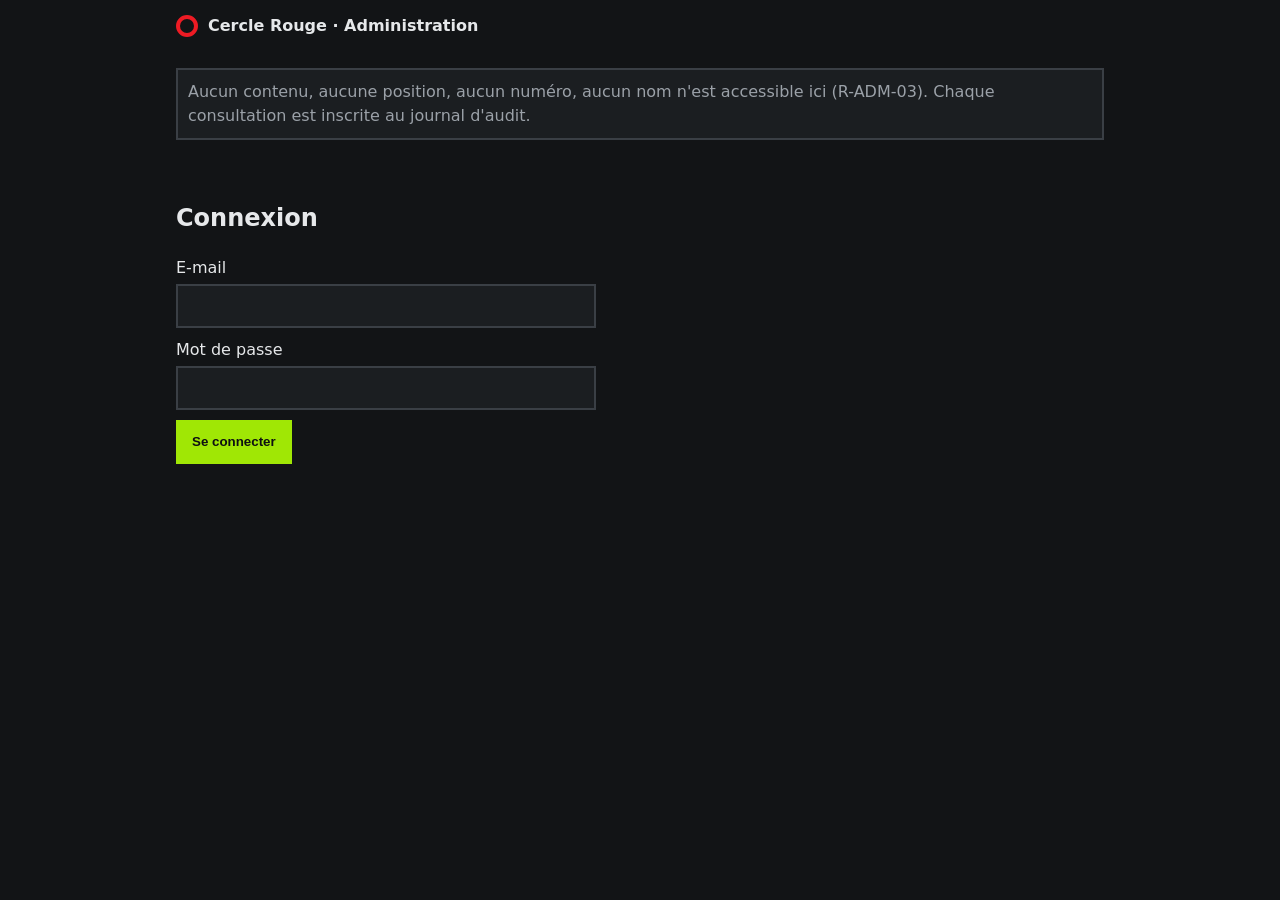
<file: web/admin/index.html>
<!doctype html>
<html lang="fr">
<head>
<meta charset="utf-8">
<meta name="viewport" content="width=device-width, initial-scale=1">
<meta name="robots" content="noindex, nofollow">
<meta name="referrer" content="no-referrer">
<meta http-equiv="Content-Security-Policy" content="default-src 'none'; script-src 'self'; style-src 'self'; img-src 'self' data:; connect-src https://lvxdpmjyeelrxfbrtvay.supabase.co; base-uri 'none'; form-action 'none'; frame-ancestors 'none'">
<meta name="theme-color" content="#121416">
<title>Cercle Rouge · Administration</title>
<link rel="stylesheet" href="admin.css">
</head>
<body>
<header class="top">
  <span class="logo" aria-hidden="true"></span>
  <strong>Cercle Rouge · Administration</strong>
  <button type="button" id="logout" class="ghost" hidden>Se déconnecter</button>
</header>
<main>
  <p class="note">Aucun contenu, aucune position, aucun numéro, aucun nom n'est accessible ici (R-ADM-03). Chaque consultation est inscrite au journal d'audit.</p>
  <p id="msg" role="status" aria-live="polite"></p>

  <section id="login">
    <h1>Connexion</h1>
    <label>E-mail <input id="email" type="email" autocomplete="username" required></label>
    <label>Mot de passe <input id="password" type="password" autocomplete="current-password" required></label>
    <button type="button" id="do-login">Se connecter</button>
  </section>

  <section id="mfa" hidden>
    <h1>Double authentification</h1>
    <div id="enroll" hidden>
      <p>Première connexion : scanne ce code avec une application d'authentification (TOTP), puis entre le code à 6 chiffres.</p>
      <img id="qr" alt="Code QR de la double authentification">
      <p class="small">Clé manuelle : <code id="secret"></code></p>
    </div>
    <label>Code à 6 chiffres <input id="code" inputmode="numeric" autocomplete="one-time-code" maxlength="6"></label>
    <button type="button" id="do-verify">Vérifier</button>
  </section>

  <section id="console" hidden>
    <h2>Santé des envois</h2>
    <label>Jours <select id="days"><option>1</option><option selected>7</option><option>30</option></select></label>
    <table id="health"><thead><tr><th>Jour</th><th>Canal</th><th>Source</th><th>Statut</th><th>Nombre</th></tr></thead><tbody></tbody></table>

    <h2>Abus et plafonds</h2>
    <table id="abuse"><thead><tr><th>Jour</th><th>Action</th><th>Comptes</th><th>Max</th><th>Code du plus actif</th></tr></thead><tbody></tbody></table>

    <h2>Support</h2>
    <label>Code de support <input id="support-code" maxlength="10" autocomplete="off"></label>
    <button type="button" id="do-support">Chercher</button>
    <dl id="support"></dl>
    <button type="button" id="do-reset" class="danger" hidden>Lever les plafonds du jour</button>

    <h2>Journal d'audit</h2>
    <table id="audit"><thead><tr><th>Quand</th><th>Action</th><th>Admin</th><th>Détail</th></tr></thead><tbody></tbody></table>
  </section>
</main>
<script src="config.js"></script>
<script src="admin.js"></script>
</body>
</html>
</file>
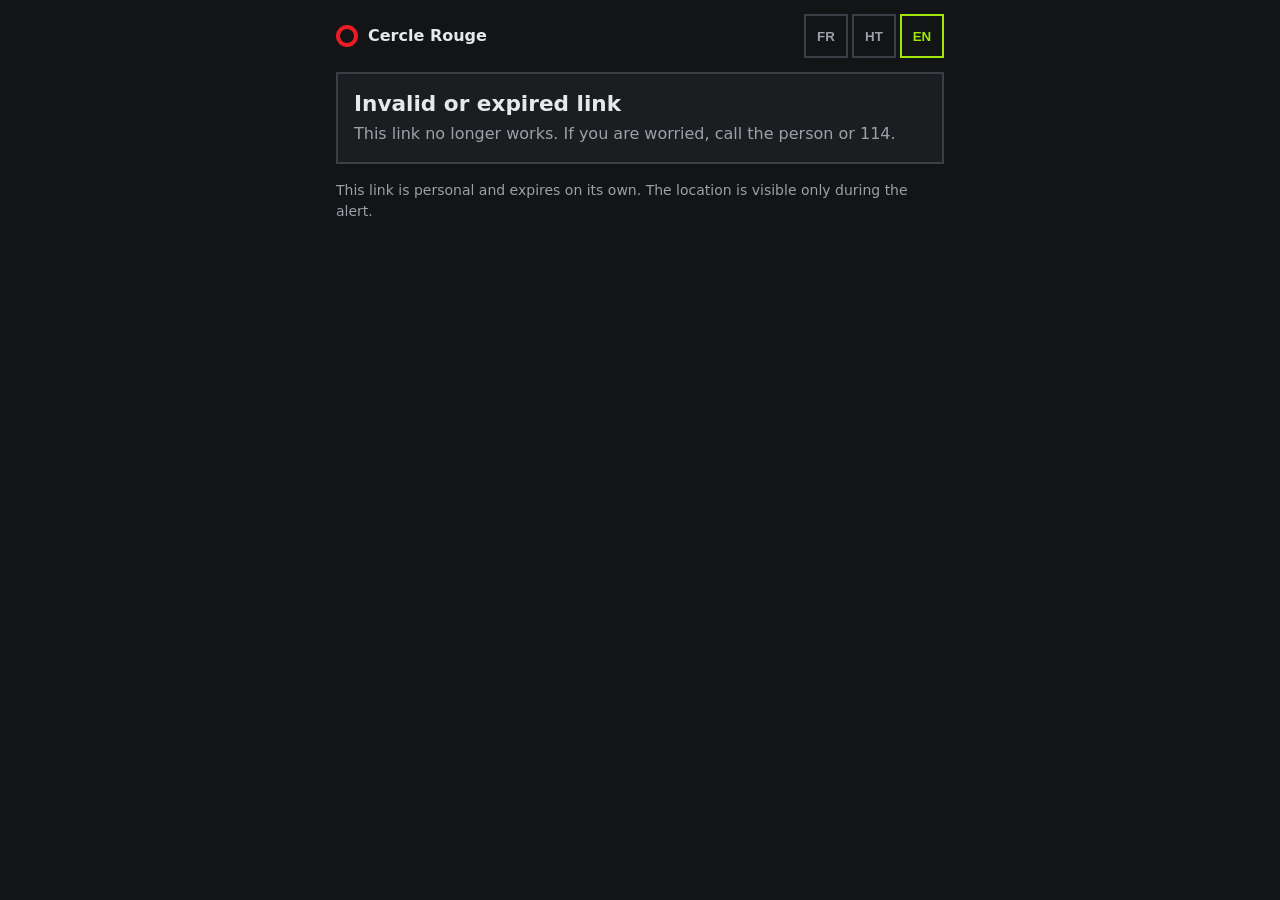
<file: web/track/index.html>
<!doctype html>
<html lang="fr">
<head>
<meta charset="utf-8">
<meta name="viewport" content="width=device-width, initial-scale=1">
<meta name="robots" content="noindex, nofollow">
<meta name="referrer" content="no-referrer">
<meta http-equiv="Content-Security-Policy" content="default-src 'none'; script-src 'self'; style-src 'self'; img-src 'self' data: https://tile.openstreetmap.org; connect-src https://lvxdpmjyeelrxfbrtvay.supabase.co; base-uri 'none'; form-action 'none'">
<meta name="theme-color" content="#121416">
<title>Cercle Rouge · Suivi</title>
<link rel="stylesheet" href="vendor/leaflet.css">
<link rel="stylesheet" href="track.css">
</head>
<body>
<header class="top">
  <span class="logo" aria-hidden="true"></span>
  <strong>Cercle Rouge</strong>
  <nav class="langs" aria-label="Langue">
    <button type="button" data-lang="fr">FR</button>
    <button type="button" data-lang="ht">HT</button>
    <button type="button" data-lang="en">EN</button>
  </nav>
</header>

<main id="app">
  <section id="banner" class="banner wait" role="status" aria-live="polite">
    <h1 id="title" data-i18n="loading">Chargement…</h1>
    <p id="subtitle"></p>
  </section>

  <section id="live" hidden>
    <div id="map" class="map" role="img" aria-labelledby="pos-text"></div>
    <p id="pos-text" class="muted"></p>
    <p id="device" class="muted"></p>
    <p><a id="open-map" target="_blank" rel="noopener noreferrer" data-i18n="openMap">Ouvrir dans une application de carte</a></p>
    <p id="listen-app" class="muted" data-i18n="listenApp" hidden>Les enregistrements sont chiffrés : installe Cercle Rouge pour les écouter.</p>

    <div class="actions" id="actions">
      <button type="button" id="act-contact" class="btn lime" data-i18n="tookContact">J'ai pris contact</button>
      <a id="act-114" class="btn danger" href="tel:114" data-i18n="call114">Appeler les secours (114)</a>
      <button type="button" id="act-false" class="btn outline" data-i18n="falseAlarm">C'est une fausse alerte</button>
    </div>
    <p id="act-msg" class="muted" role="status" aria-live="polite"></p>
  </section>

  <section id="others" hidden>
    <h2 data-i18n="others">Ce que les autres proches ont fait</h2>
    <ol id="others-list"></ol>
  </section>

  <section id="history" hidden>
    <h2 data-i18n="timeline">Chronologie</h2>
    <ol id="events"></ol>
  </section>

  <p class="muted small" data-i18n="privacy">Ce lien est personnel et expire tout seul. La position n'est visible que pendant l'alerte.</p>
</main>

<script src="vendor/leaflet.js"></script>
<script src="track.js"></script>
</body>
</html>
</file>
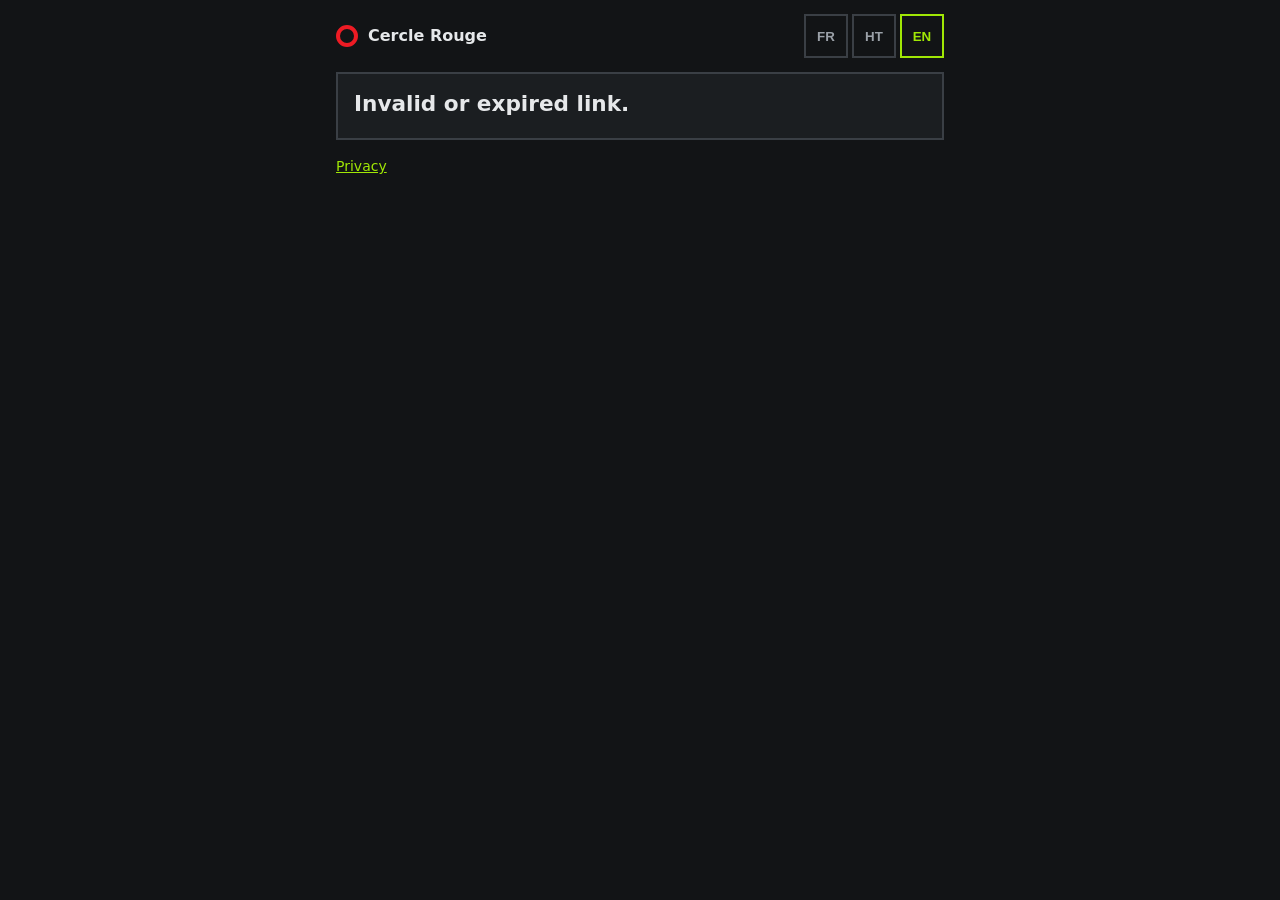
<file: web/track/accord.html>
<!doctype html>
<html lang="fr">
<head>
<meta charset="utf-8">
<meta name="viewport" content="width=device-width, initial-scale=1">
<meta name="robots" content="noindex, nofollow">
<meta name="referrer" content="no-referrer">
<meta http-equiv="Content-Security-Policy" content="default-src 'none'; script-src 'self'; style-src 'self'; connect-src https://lvxdpmjyeelrxfbrtvay.supabase.co; base-uri 'none'; form-action 'none'">
<meta name="theme-color" content="#121416">
<title>Cercle Rouge · Accord</title>
<link rel="stylesheet" href="track.css">
</head>
<body>
<header class="top">
  <span class="logo" aria-hidden="true"></span>
  <strong>Cercle Rouge</strong>
  <nav class="langs" aria-label="Langue">
    <button type="button" data-lang="fr">FR</button>
    <button type="button" data-lang="ht">HT</button>
    <button type="button" data-lang="en">EN</button>
  </nav>
</header>
<main>
  <section id="banner" class="banner wait" role="status" aria-live="polite">
    <h1 id="title">…</h1>
    <p id="subtitle"></p>
  </section>
  <section id="ask" hidden>
    <p id="explain"></p>
    <ul id="points"></ul>
    <div class="actions">
      <button type="button" id="accept" class="btn lime"></button>
      <button type="button" id="refuse" class="btn outline"></button>
      <button type="button" id="stop" class="btn outline"></button>
    </div>
  </section>
  <p class="muted small"><a href="confidentialite.html" id="privacy"></a></p>
</main>
<script src="accord.js"></script>
</body>
</html>
</file>
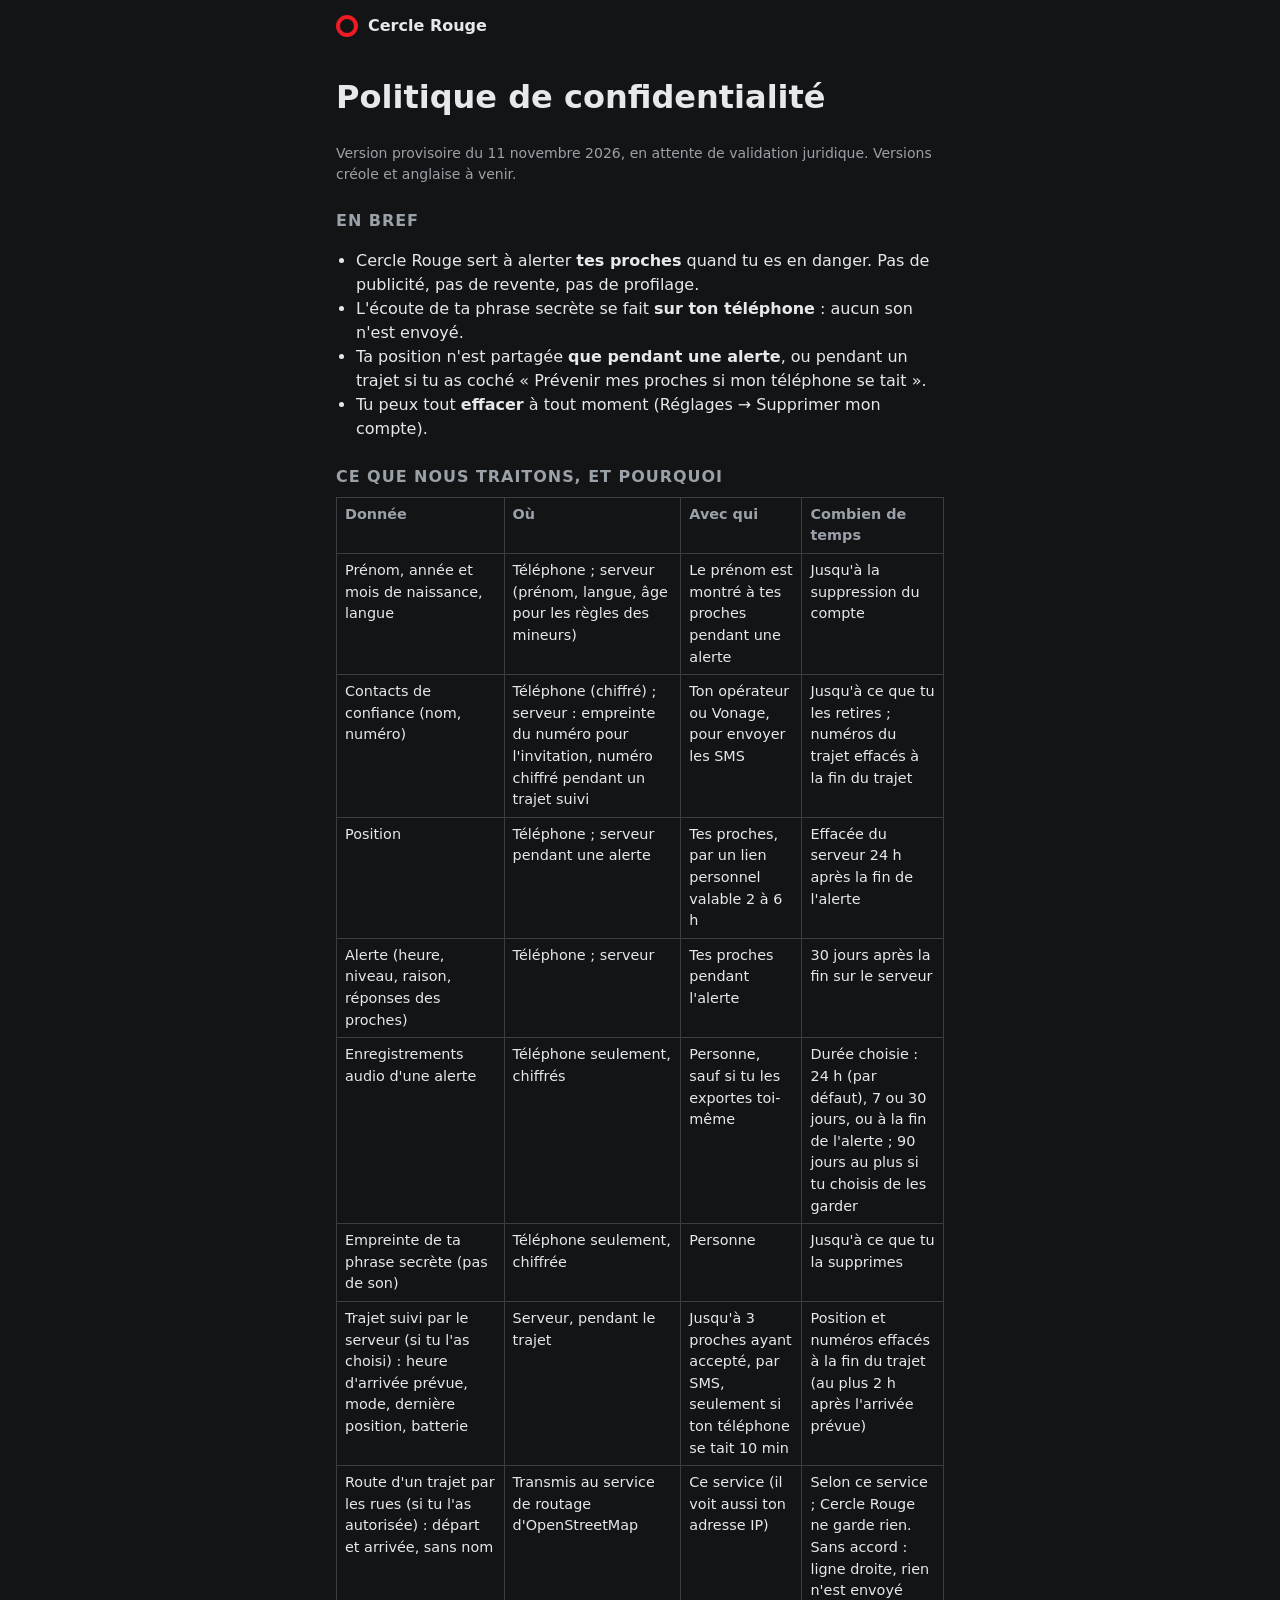
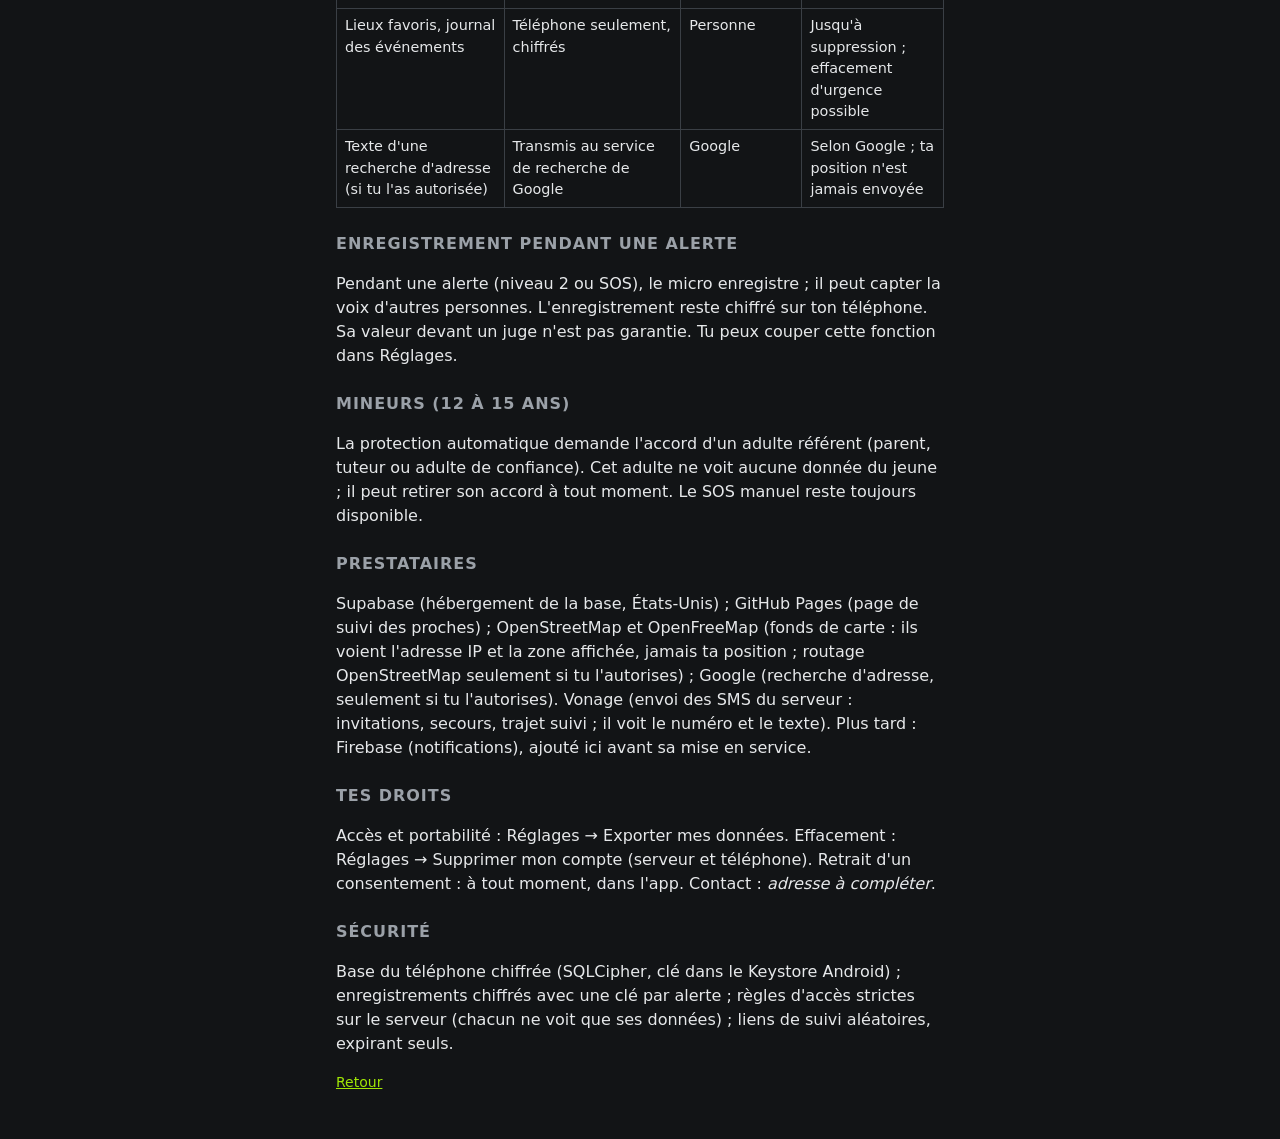
<file: web/track/confidentialite.html>
<!doctype html>
<html lang="fr">
<head>
<meta charset="utf-8">
<meta name="viewport" content="width=device-width, initial-scale=1">
<meta name="referrer" content="no-referrer">
<meta http-equiv="Content-Security-Policy" content="default-src 'none'; style-src 'self'; base-uri 'none'; form-action 'none'">
<title>Cercle Rouge · Confidentialité</title>
<link rel="stylesheet" href="track.css">
</head>
<body>
<header class="top"><span class="logo" aria-hidden="true"></span><strong>Cercle Rouge</strong></header>
<main>
<h1>Politique de confidentialité</h1>
<p class="muted small">Version provisoire du 11 novembre 2026, en attente de validation juridique. Versions créole et anglaise à venir.</p>

<h2>En bref</h2>
<ul>
  <li>Cercle Rouge sert à alerter <strong>tes proches</strong> quand tu es en danger. Pas de publicité, pas de revente, pas de profilage.</li>
  <li>L'écoute de ta phrase secrète se fait <strong>sur ton téléphone</strong> : aucun son n'est envoyé.</li>
  <li>Ta position n'est partagée <strong>que pendant une alerte</strong>, ou pendant un trajet si tu as coché « Prévenir mes proches si mon téléphone se tait ».</li>
  <li>Tu peux tout <strong>effacer</strong> à tout moment (Réglages → Supprimer mon compte).</li>
</ul>

<h2>Ce que nous traitons, et pourquoi</h2>
<table>
  <tr><th>Donnée</th><th>Où</th><th>Avec qui</th><th>Combien de temps</th></tr>
  <tr><td>Prénom, année et mois de naissance, langue</td><td>Téléphone ; serveur (prénom, langue, âge pour les règles des mineurs)</td><td>Le prénom est montré à tes proches pendant une alerte</td><td>Jusqu'à la suppression du compte</td></tr>
  <tr><td>Contacts de confiance (nom, numéro)</td><td>Téléphone (chiffré) ; serveur : empreinte du numéro pour l'invitation, numéro chiffré pendant un trajet suivi</td><td>Ton opérateur ou Vonage, pour envoyer les SMS</td><td>Jusqu'à ce que tu les retires ; numéros du trajet effacés à la fin du trajet</td></tr>
  <tr><td>Position</td><td>Téléphone ; serveur pendant une alerte</td><td>Tes proches, par un lien personnel valable 2 à 6 h</td><td>Effacée du serveur 24 h après la fin de l'alerte</td></tr>
  <tr><td>Alerte (heure, niveau, raison, réponses des proches)</td><td>Téléphone ; serveur</td><td>Tes proches pendant l'alerte</td><td>30 jours après la fin sur le serveur</td></tr>
  <tr><td>Enregistrements audio d'une alerte</td><td>Téléphone seulement, chiffrés</td><td>Personne, sauf si tu les exportes toi-même</td><td>Durée choisie : 24 h (par défaut), 7 ou 30 jours, ou à la fin de l'alerte ; 90 jours au plus si tu choisis de les garder</td></tr>
  <tr><td>Empreinte de ta phrase secrète (pas de son)</td><td>Téléphone seulement, chiffrée</td><td>Personne</td><td>Jusqu'à ce que tu la supprimes</td></tr>
  <tr><td>Trajet suivi par le serveur (si tu l'as choisi) : heure d'arrivée prévue, mode, dernière position, batterie</td><td>Serveur, pendant le trajet</td><td>Jusqu'à 3 proches ayant accepté, par SMS, seulement si ton téléphone se tait 10 min</td><td>Position et numéros effacés à la fin du trajet (au plus 2 h après l'arrivée prévue)</td></tr>
  <tr><td>Route d'un trajet par les rues (si tu l'as autorisée) : départ et arrivée, sans nom</td><td>Transmis au service de routage d'OpenStreetMap</td><td>Ce service (il voit aussi ton adresse IP)</td><td>Selon ce service ; Cercle Rouge ne garde rien. Sans accord : ligne droite, rien n'est envoyé</td></tr>
  <tr><td>Lieux favoris, journal des événements</td><td>Téléphone seulement, chiffrés</td><td>Personne</td><td>Jusqu'à suppression ; effacement d'urgence possible</td></tr>
  <tr><td>Texte d'une recherche d'adresse (si tu l'as autorisée)</td><td>Transmis au service de recherche de Google</td><td>Google</td><td>Selon Google ; ta position n'est jamais envoyée</td></tr>
</table>

<h2>Enregistrement pendant une alerte</h2>
<p>Pendant une alerte (niveau 2 ou SOS), le micro enregistre ; il peut capter la voix d'autres personnes. L'enregistrement reste chiffré sur ton téléphone. Sa valeur devant un juge n'est pas garantie. Tu peux couper cette fonction dans Réglages.</p>

<h2>Mineurs (12 à 15 ans)</h2>
<p>La protection automatique demande l'accord d'un adulte référent (parent, tuteur ou adulte de confiance). Cet adulte ne voit aucune donnée du jeune ; il peut retirer son accord à tout moment. Le SOS manuel reste toujours disponible.</p>

<h2>Prestataires</h2>
<p>Supabase (hébergement de la base, États-Unis) ; GitHub Pages (page de suivi des proches) ; OpenStreetMap et OpenFreeMap (fonds de carte : ils voient l'adresse IP et la zone affichée, jamais ta position ; routage OpenStreetMap seulement si tu l'autorises) ; Google (recherche d'adresse, seulement si tu l'autorises). Vonage (envoi des SMS du serveur : invitations, secours, trajet suivi ; il voit le numéro et le texte). Plus tard : Firebase (notifications), ajouté ici avant sa mise en service.</p>

<h2>Tes droits</h2>
<p>Accès et portabilité : Réglages → Exporter mes données. Effacement : Réglages → Supprimer mon compte (serveur et téléphone). Retrait d'un consentement : à tout moment, dans l'app. Contact : <em>adresse à compléter</em>.</p>

<h2>Sécurité</h2>
<p>Base du téléphone chiffrée (SQLCipher, clé dans le Keystore Android) ; enregistrements chiffrés avec une clé par alerte ; règles d'accès strictes sur le serveur (chacun ne voit que ses données) ; liens de suivi aléatoires, expirant seuls.</p>

<p class="muted small"><a href="./">Retour</a></p>
</main>
</body>
</html>
</file>
<file: web/admin/admin.css>
:root { --bg: #121416; --raised: #1b1e21; --ink: #e6e8ea; --muted: #9ba1a8; --line: #3a3f45; --lime: #a0e705; --on-lime: #0e1012; --danger: #ff6b5a; --red: #ed1b24; }
* { box-sizing: border-box; }
html, body { margin: 0; background: var(--bg); color: var(--ink); }
body { font: 16px/1.5 system-ui, -apple-system, "Segoe UI", Roboto, sans-serif; max-width: 960px; margin: 0 auto; padding: 0 16px 32px; }
.top { display: flex; align-items: center; gap: 10px; padding: 14px 0; }
.logo { width: 22px; height: 22px; border-radius: 50%; border: 4px solid var(--red); }
.top button { margin-left: auto; }
.note { color: var(--muted); border: 2px solid var(--line); padding: 10px; background: var(--raised); }
label { display: block; margin: 10px 0; }
input, select { display: block; margin-top: 4px; min-height: 44px; width: 100%; max-width: 420px; background: var(--raised); color: var(--ink); border: 2px solid var(--line); padding: 8px; font: inherit; }
button { min-height: 44px; padding: 0 16px; background: var(--lime); color: var(--on-lime); border: 0; font-weight: 700; cursor: pointer; }
button.ghost { background: transparent; color: var(--ink); border: 2px solid var(--line); }
button.danger { background: var(--danger); }
button:focus-visible, input:focus-visible, select:focus-visible { outline: 3px solid var(--lime); outline-offset: 2px; }
table { width: 100%; border-collapse: collapse; margin: 8px 0 24px; font-size: .9rem; }
th, td { text-align: left; border-bottom: 1px solid var(--line); padding: 6px 8px; vertical-align: top; }
th { color: var(--muted); }
#qr { background: #fff; padding: 8px; width: 200px; height: 200px; }
dl { display: grid; grid-template-columns: max-content 1fr; gap: 4px 16px; }
dt { color: var(--muted); }
#msg { color: var(--danger); min-height: 1.5em; }
[hidden] { display: none !important; }
.small { font-size: .875rem; color: var(--muted); }
</file>
<file: web/track/vendor/leaflet.css>
/* required styles */

.leaflet-pane,
.leaflet-tile,
.leaflet-marker-icon,
.leaflet-marker-shadow,
.leaflet-tile-container,
.leaflet-pane > svg,
.leaflet-pane > canvas,
.leaflet-zoom-box,
.leaflet-image-layer,
.leaflet-layer {
	position: absolute;
	left: 0;
	top: 0;
	}
.leaflet-container {
	overflow: hidden;
	}
.leaflet-tile,
.leaflet-marker-icon,
.leaflet-marker-shadow {
	-webkit-user-select: none;
	   -moz-user-select: none;
	        user-select: none;
	  -webkit-user-drag: none;
	}
/* Prevents IE11 from highlighting tiles in blue */
.leaflet-tile::selection {
	background: transparent;
}
/* Safari renders non-retina tile on retina better with this, but Chrome is worse */
.leaflet-safari .leaflet-tile {
	image-rendering: -webkit-optimize-contrast;
	}
/* hack that prevents hw layers "stretching" when loading new tiles */
.leaflet-safari .leaflet-tile-container {
	width: 1600px;
	height: 1600px;
	-webkit-transform-origin: 0 0;
	}
.leaflet-marker-icon,
.leaflet-marker-shadow {
	display: block;
	}
/* .leaflet-container svg: reset svg max-width decleration shipped in Joomla! (joomla.org) 3.x */
/* .leaflet-container img: map is broken in FF if you have max-width: 100% on tiles */
.leaflet-container .leaflet-overlay-pane svg {
	max-width: none !important;
	max-height: none !important;
	}
.leaflet-container .leaflet-marker-pane img,
.leaflet-container .leaflet-shadow-pane img,
.leaflet-container .leaflet-tile-pane img,
.leaflet-container img.leaflet-image-layer,
.leaflet-container .leaflet-tile {
	max-width: none !important;
	max-height: none !important;
	width: auto;
	padding: 0;
	}

.leaflet-container img.leaflet-tile {
	/* See: https://bugs.chromium.org/p/chromium/issues/detail?id=600120 */
	mix-blend-mode: plus-lighter;
}

.leaflet-container.leaflet-touch-zoom {
	-ms-touch-action: pan-x pan-y;
	touch-action: pan-x pan-y;
	}
.leaflet-container.leaflet-touch-drag {
	-ms-touch-action: pinch-zoom;
	/* Fallback for FF which doesn't support pinch-zoom */
	touch-action: none;
	touch-action: pinch-zoom;
}
.leaflet-container.leaflet-touch-drag.leaflet-touch-zoom {
	-ms-touch-action: none;
	touch-action: none;
}
.leaflet-container {
	-webkit-tap-highlight-color: transparent;
}
.leaflet-container a {
	-webkit-tap-highlight-color: rgba(51, 181, 229, 0.4);
}
.leaflet-tile {
	filter: inherit;
	visibility: hidden;
	}
.leaflet-tile-loaded {
	visibility: inherit;
	}
.leaflet-zoom-box {
	width: 0;
	height: 0;
	-moz-box-sizing: border-box;
	     box-sizing: border-box;
	z-index: 800;
	}
/* workaround for https://bugzilla.mozilla.org/show_bug.cgi?id=888319 */
.leaflet-overlay-pane svg {
	-moz-user-select: none;
	}

.leaflet-pane         { z-index: 400; }

.leaflet-tile-pane    { z-index: 200; }
.leaflet-overlay-pane { z-index: 400; }
.leaflet-shadow-pane  { z-index: 500; }
.leaflet-marker-pane  { z-index: 600; }
.leaflet-tooltip-pane   { z-index: 650; }
.leaflet-popup-pane   { z-index: 700; }

.leaflet-map-pane canvas { z-index: 100; }
.leaflet-map-pane svg    { z-index: 200; }

.leaflet-vml-shape {
	width: 1px;
	height: 1px;
	}
.lvml {
	behavior: url(#default#VML);
	display: inline-block;
	position: absolute;
	}


/* control positioning */

.leaflet-control {
	position: relative;
	z-index: 800;
	pointer-events: visiblePainted; /* IE 9-10 doesn't have auto */
	pointer-events: auto;
	}
.leaflet-top,
.leaflet-bottom {
	position: absolute;
	z-index: 1000;
	pointer-events: none;
	}
.leaflet-top {
	top: 0;
	}
.leaflet-right {
	right: 0;
	}
.leaflet-bottom {
	bottom: 0;
	}
.leaflet-left {
	left: 0;
	}
.leaflet-control {
	float: left;
	clear: both;
	}
.leaflet-right .leaflet-control {
	float: right;
	}
.leaflet-top .leaflet-control {
	margin-top: 10px;
	}
.leaflet-bottom .leaflet-control {
	margin-bottom: 10px;
	}
.leaflet-left .leaflet-control {
	margin-left: 10px;
	}
.leaflet-right .leaflet-control {
	margin-right: 10px;
	}


/* zoom and fade animations */

.leaflet-fade-anim .leaflet-popup {
	opacity: 0;
	-webkit-transition: opacity 0.2s linear;
	   -moz-transition: opacity 0.2s linear;
	        transition: opacity 0.2s linear;
	}
.leaflet-fade-anim .leaflet-map-pane .leaflet-popup {
	opacity: 1;
	}
.leaflet-zoom-animated {
	-webkit-transform-origin: 0 0;
	    -ms-transform-origin: 0 0;
	        transform-origin: 0 0;
	}
svg.leaflet-zoom-animated {
	will-change: transform;
}

.leaflet-zoom-anim .leaflet-zoom-animated {
	-webkit-transition: -webkit-transform 0.25s cubic-bezier(0,0,0.25,1);
	   -moz-transition:    -moz-transform 0.25s cubic-bezier(0,0,0.25,1);
	        transition:         transform 0.25s cubic-bezier(0,0,0.25,1);
	}
.leaflet-zoom-anim .leaflet-tile,
.leaflet-pan-anim .leaflet-tile {
	-webkit-transition: none;
	   -moz-transition: none;
	        transition: none;
	}

.leaflet-zoom-anim .leaflet-zoom-hide {
	visibility: hidden;
	}


/* cursors */

.leaflet-interactive {
	cursor: pointer;
	}
.leaflet-grab {
	cursor: -webkit-grab;
	cursor:    -moz-grab;
	cursor:         grab;
	}
.leaflet-crosshair,
.leaflet-crosshair .leaflet-interactive {
	cursor: crosshair;
	}
.leaflet-popup-pane,
.leaflet-control {
	cursor: auto;
	}
.leaflet-dragging .leaflet-grab,
.leaflet-dragging .leaflet-grab .leaflet-interactive,
.leaflet-dragging .leaflet-marker-draggable {
	cursor: move;
	cursor: -webkit-grabbing;
	cursor:    -moz-grabbing;
	cursor:         grabbing;
	}

/* marker & overlays interactivity */
.leaflet-marker-icon,
.leaflet-marker-shadow,
.leaflet-image-layer,
.leaflet-pane > svg path,
.leaflet-tile-container {
	pointer-events: none;
	}

.leaflet-marker-icon.leaflet-interactive,
.leaflet-image-layer.leaflet-interactive,
.leaflet-pane > svg path.leaflet-interactive,
svg.leaflet-image-layer.leaflet-interactive path {
	pointer-events: visiblePainted; /* IE 9-10 doesn't have auto */
	pointer-events: auto;
	}

/* visual tweaks */

.leaflet-container {
	background: #ddd;
	outline-offset: 1px;
	}
.leaflet-container a {
	color: #0078A8;
	}
.leaflet-zoom-box {
	border: 2px dotted #38f;
	background: rgba(255,255,255,0.5);
	}


/* general typography */
.leaflet-container {
	font-family: "Helvetica Neue", Arial, Helvetica, sans-serif;
	font-size: 12px;
	font-size: 0.75rem;
	line-height: 1.5;
	}


/* general toolbar styles */

.leaflet-bar {
	box-shadow: 0 1px 5px rgba(0,0,0,0.65);
	border-radius: 4px;
	}
.leaflet-bar a {
	background-color: #fff;
	border-bottom: 1px solid #ccc;
	width: 26px;
	height: 26px;
	line-height: 26px;
	display: block;
	text-align: center;
	text-decoration: none;
	color: black;
	}
.leaflet-bar a,
.leaflet-control-layers-toggle {
	background-position: 50% 50%;
	background-repeat: no-repeat;
	display: block;
	}
.leaflet-bar a:hover,
.leaflet-bar a:focus {
	background-color: #f4f4f4;
	}
.leaflet-bar a:first-child {
	border-top-left-radius: 4px;
	border-top-right-radius: 4px;
	}
.leaflet-bar a:last-child {
	border-bottom-left-radius: 4px;
	border-bottom-right-radius: 4px;
	border-bottom: none;
	}
.leaflet-bar a.leaflet-disabled {
	cursor: default;
	background-color: #f4f4f4;
	color: #bbb;
	}

.leaflet-touch .leaflet-bar a {
	width: 30px;
	height: 30px;
	line-height: 30px;
	}
.leaflet-touch .leaflet-bar a:first-child {
	border-top-left-radius: 2px;
	border-top-right-radius: 2px;
	}
.leaflet-touch .leaflet-bar a:last-child {
	border-bottom-left-radius: 2px;
	border-bottom-right-radius: 2px;
	}

/* zoom control */

.leaflet-control-zoom-in,
.leaflet-control-zoom-out {
	font: bold 18px 'Lucida Console', Monaco, monospace;
	text-indent: 1px;
	}

.leaflet-touch .leaflet-control-zoom-in, .leaflet-touch .leaflet-control-zoom-out  {
	font-size: 22px;
	}


/* layers control */

.leaflet-control-layers {
	box-shadow: 0 1px 5px rgba(0,0,0,0.4);
	background: #fff;
	border-radius: 5px;
	}
.leaflet-control-layers-toggle {
	background-image: url(images/layers.png);
	width: 36px;
	height: 36px;
	}
.leaflet-retina .leaflet-control-layers-toggle {
	background-image: url(images/layers-2x.png);
	background-size: 26px 26px;
	}
.leaflet-touch .leaflet-control-layers-toggle {
	width: 44px;
	height: 44px;
	}
.leaflet-control-layers .leaflet-control-layers-list,
.leaflet-control-layers-expanded .leaflet-control-layers-toggle {
	display: none;
	}
.leaflet-control-layers-expanded .leaflet-control-layers-list {
	display: block;
	position: relative;
	}
.leaflet-control-layers-expanded {
	padding: 6px 10px 6px 6px;
	color: #333;
	background: #fff;
	}
.leaflet-control-layers-scrollbar {
	overflow-y: scroll;
	overflow-x: hidden;
	padding-right: 5px;
	}
.leaflet-control-layers-selector {
	margin-top: 2px;
	position: relative;
	top: 1px;
	}
.leaflet-control-layers label {
	display: block;
	font-size: 13px;
	font-size: 1.08333em;
	}
.leaflet-control-layers-separator {
	height: 0;
	border-top: 1px solid #ddd;
	margin: 5px -10px 5px -6px;
	}

/* Default icon URLs */
.leaflet-default-icon-path { /* used only in path-guessing heuristic, see L.Icon.Default */
	background-image: url(images/marker-icon.png);
	}


/* attribution and scale controls */

.leaflet-container .leaflet-control-attribution {
	background: #fff;
	background: rgba(255, 255, 255, 0.8);
	margin: 0;
	}
.leaflet-control-attribution,
.leaflet-control-scale-line {
	padding: 0 5px;
	color: #333;
	line-height: 1.4;
	}
.leaflet-control-attribution a {
	text-decoration: none;
	}
.leaflet-control-attribution a:hover,
.leaflet-control-attribution a:focus {
	text-decoration: underline;
	}
.leaflet-attribution-flag {
	display: inline !important;
	vertical-align: baseline !important;
	width: 1em;
	height: 0.6669em;
	}
.leaflet-left .leaflet-control-scale {
	margin-left: 5px;
	}
.leaflet-bottom .leaflet-control-scale {
	margin-bottom: 5px;
	}
.leaflet-control-scale-line {
	border: 2px solid #777;
	border-top: none;
	line-height: 1.1;
	padding: 2px 5px 1px;
	white-space: nowrap;
	-moz-box-sizing: border-box;
	     box-sizing: border-box;
	background: rgba(255, 255, 255, 0.8);
	text-shadow: 1px 1px #fff;
	}
.leaflet-control-scale-line:not(:first-child) {
	border-top: 2px solid #777;
	border-bottom: none;
	margin-top: -2px;
	}
.leaflet-control-scale-line:not(:first-child):not(:last-child) {
	border-bottom: 2px solid #777;
	}

.leaflet-touch .leaflet-control-attribution,
.leaflet-touch .leaflet-control-layers,
.leaflet-touch .leaflet-bar {
	box-shadow: none;
	}
.leaflet-touch .leaflet-control-layers,
.leaflet-touch .leaflet-bar {
	border: 2px solid rgba(0,0,0,0.2);
	background-clip: padding-box;
	}


/* popup */

.leaflet-popup {
	position: absolute;
	text-align: center;
	margin-bottom: 20px;
	}
.leaflet-popup-content-wrapper {
	padding: 1px;
	text-align: left;
	border-radius: 12px;
	}
.leaflet-popup-content {
	margin: 13px 24px 13px 20px;
	line-height: 1.3;
	font-size: 13px;
	font-size: 1.08333em;
	min-height: 1px;
	}
.leaflet-popup-content p {
	margin: 17px 0;
	margin: 1.3em 0;
	}
.leaflet-popup-tip-container {
	width: 40px;
	height: 20px;
	position: absolute;
	left: 50%;
	margin-top: -1px;
	margin-left: -20px;
	overflow: hidden;
	pointer-events: none;
	}
.leaflet-popup-tip {
	width: 17px;
	height: 17px;
	padding: 1px;

	margin: -10px auto 0;
	pointer-events: auto;

	-webkit-transform: rotate(45deg);
	   -moz-transform: rotate(45deg);
	    -ms-transform: rotate(45deg);
	        transform: rotate(45deg);
	}
.leaflet-popup-content-wrapper,
.leaflet-popup-tip {
	background: white;
	color: #333;
	box-shadow: 0 3px 14px rgba(0,0,0,0.4);
	}
.leaflet-container a.leaflet-popup-close-button {
	position: absolute;
	top: 0;
	right: 0;
	border: none;
	text-align: center;
	width: 24px;
	height: 24px;
	font: 16px/24px Tahoma, Verdana, sans-serif;
	color: #757575;
	text-decoration: none;
	background: transparent;
	}
.leaflet-container a.leaflet-popup-close-button:hover,
.leaflet-container a.leaflet-popup-close-button:focus {
	color: #585858;
	}
.leaflet-popup-scrolled {
	overflow: auto;
	}

.leaflet-oldie .leaflet-popup-content-wrapper {
	-ms-zoom: 1;
	}
.leaflet-oldie .leaflet-popup-tip {
	width: 24px;
	margin: 0 auto;

	-ms-filter: "progid:DXImageTransform.Microsoft.Matrix(M11=0.70710678, M12=0.70710678, M21=-0.70710678, M22=0.70710678)";
	filter: progid:DXImageTransform.Microsoft.Matrix(M11=0.70710678, M12=0.70710678, M21=-0.70710678, M22=0.70710678);
	}

.leaflet-oldie .leaflet-control-zoom,
.leaflet-oldie .leaflet-control-layers,
.leaflet-oldie .leaflet-popup-content-wrapper,
.leaflet-oldie .leaflet-popup-tip {
	border: 1px solid #999;
	}


/* div icon */

.leaflet-div-icon {
	background: #fff;
	border: 1px solid #666;
	}


/* Tooltip */
/* Base styles for the element that has a tooltip */
.leaflet-tooltip {
	position: absolute;
	padding: 6px;
	background-color: #fff;
	border: 1px solid #fff;
	border-radius: 3px;
	color: #222;
	white-space: nowrap;
	-webkit-user-select: none;
	-moz-user-select: none;
	-ms-user-select: none;
	user-select: none;
	pointer-events: none;
	box-shadow: 0 1px 3px rgba(0,0,0,0.4);
	}
.leaflet-tooltip.leaflet-interactive {
	cursor: pointer;
	pointer-events: auto;
	}
.leaflet-tooltip-top:before,
.leaflet-tooltip-bottom:before,
.leaflet-tooltip-left:before,
.leaflet-tooltip-right:before {
	position: absolute;
	pointer-events: none;
	border: 6px solid transparent;
	background: transparent;
	content: "";
	}

/* Directions */

.leaflet-tooltip-bottom {
	margin-top: 6px;
}
.leaflet-tooltip-top {
	margin-top: -6px;
}
.leaflet-tooltip-bottom:before,
.leaflet-tooltip-top:before {
	left: 50%;
	margin-left: -6px;
	}
.leaflet-tooltip-top:before {
	bottom: 0;
	margin-bottom: -12px;
	border-top-color: #fff;
	}
.leaflet-tooltip-bottom:before {
	top: 0;
	margin-top: -12px;
	margin-left: -6px;
	border-bottom-color: #fff;
	}
.leaflet-tooltip-left {
	margin-left: -6px;
}
.leaflet-tooltip-right {
	margin-left: 6px;
}
.leaflet-tooltip-left:before,
.leaflet-tooltip-right:before {
	top: 50%;
	margin-top: -6px;
	}
.leaflet-tooltip-left:before {
	right: 0;
	margin-right: -12px;
	border-left-color: #fff;
	}
.leaflet-tooltip-right:before {
	left: 0;
	margin-left: -12px;
	border-right-color: #fff;
	}

/* Printing */

@media print {
	/* Prevent printers from removing background-images of controls. */
	.leaflet-control {
		-webkit-print-color-adjust: exact;
		print-color-adjust: exact;
		}
	}
</file>
<file: web/track/track.css>
:root {
  --bg: #121416;
  --raised: #1b1e21;
  --ink: #e6e8ea;
  --muted: #9ba1a8;
  --line: #3a3f45;
  --lime: #a0e705;
  --on-lime: #0e1012;
  --danger: #ff6b5a;
  --warn: #ffd23f;
  --red: #ed1b24;
}
* { box-sizing: border-box; }
html, body { margin: 0; background: var(--bg); color: var(--ink); }
body {
  font: 16px/1.5 system-ui, -apple-system, "Segoe UI", Roboto, sans-serif;
  max-width: 640px; margin: 0 auto; padding: 0 16px 32px;
}
.top { display: flex; align-items: center; gap: 10px; padding: 14px 0; }
.logo { width: 22px; height: 22px; border-radius: 50%; border: 4px solid var(--red); }
.langs { margin-left: auto; display: flex; gap: 4px; }
.langs button {
  min-width: 44px; min-height: 44px; background: transparent; color: var(--muted);
  border: 2px solid var(--line); font-weight: 700; cursor: pointer;
}
.langs button[aria-pressed="true"] { color: var(--lime); border-color: var(--lime); }
.banner { padding: 16px; border: 2px solid var(--line); background: var(--raised); margin-bottom: 16px; }
.banner h1 { font-size: 1.35rem; margin: 0 0 4px; line-height: 1.3; }
.banner p { margin: 0; color: var(--muted); }
.banner.alert { border-color: var(--danger); }
.banner.alert h1 { color: var(--danger); }
.banner.verify { border-color: var(--warn); }
.banner.verify h1 { color: var(--warn); }
.banner.done { border-color: var(--lime); }
.banner.done h1 { color: var(--lime); }
.map { height: 300px; border: 2px solid var(--line); background: #222; }
.muted { color: var(--muted); }
.small { font-size: .875rem; }
a { color: var(--lime); }
.actions { display: grid; gap: 10px; margin: 16px 0 8px; }
.btn {
  display: flex; align-items: center; justify-content: center; min-height: 56px; padding: 0 16px;
  font: inherit; font-weight: 700; text-transform: uppercase; letter-spacing: .04em; text-align: center;
  text-decoration: none; border: 2px solid transparent; cursor: pointer;
}
.btn:focus-visible, .langs button:focus-visible, a:focus-visible { outline: 3px solid var(--warn); outline-offset: 2px; }
.btn.lime { background: var(--lime); color: var(--on-lime); }
.btn.danger { background: var(--danger); color: var(--on-lime); }
.btn.outline { background: var(--raised); color: var(--ink); border-color: var(--line); }
.btn[disabled] { opacity: .5; cursor: default; }
h2 { font-size: 1rem; text-transform: uppercase; letter-spacing: .06em; color: var(--muted); margin: 24px 0 8px; }
#events, #others-list { list-style: none; padding: 0; margin: 0; border-left: 2px solid var(--line); }
#events li, #others-list li { padding: 4px 0 4px 12px; }
#events time, #others-list time { color: var(--muted); font-variant-numeric: tabular-nums; margin-right: 8px; }
@media (prefers-reduced-motion: no-preference) {
  .banner.alert { animation: pulse 2s ease-in-out infinite; }
  @keyframes pulse { 50% { border-color: var(--line); } }
}
table { width: 100%; border-collapse: collapse; font-size: .9rem; margin: 8px 0 16px; display: block; overflow-x: auto; }
th, td { border: 1px solid var(--line); padding: 6px 8px; text-align: left; vertical-align: top; }
th { color: var(--muted); }
ul { padding-left: 20px; }

[hidden] { display: none !important; }
</file>
